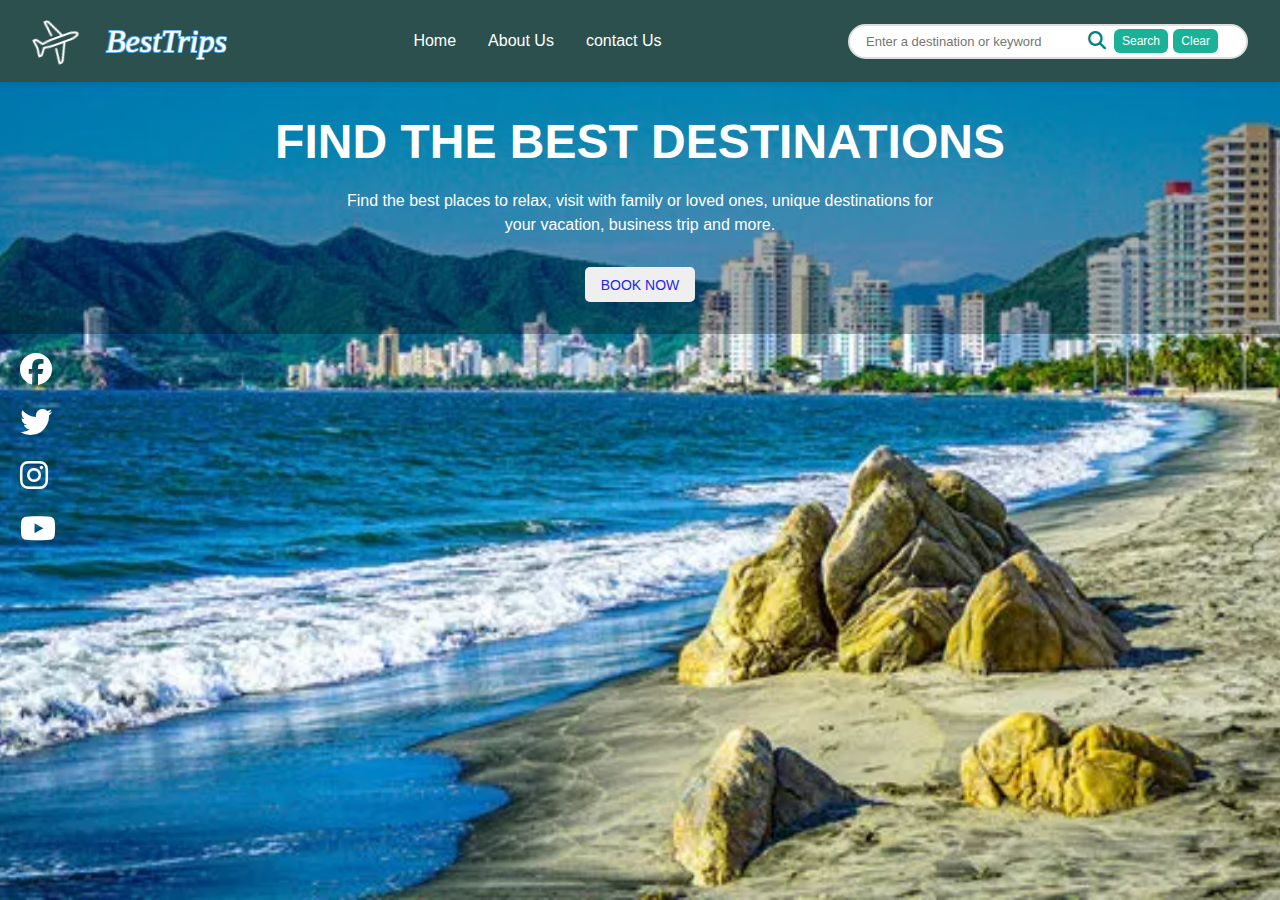
<file: index.html>
<!DOCTYPE html>
<html lang="es">
    <head>
        <link rel="stylesheet" href="travel_recommendation.css">
        <link rel="stylesheet" href="https://cdnjs.cloudflare.com/ajax/libs/font-awesome/6.4.0/css/all.min.css">
    </head>
    <body>
        <nav>
            <div class="logo-container">
                <img src="images/plane.png" alt="Best Trips Logo"  class="logo-icon">
                <span class="logo-text">BestTrips</span>
            </div>

            <div id="nav-links">
                <a href="index.html">Home</a>
                <a href="about_us.html">About Us</a>
                <a href="contact_us.html">contact Us</a>
            </div>

            <div class="search-container">
                <input type="text" placeholder="Enter a destination or keyword" id="searchInput">
                <i class="fas fa-search search-icon"></i>
                <button type="button" id="searchBtn">Search</button>
                <button type="button" id="clearBtn">Clear</button>
            </div>
        </nav>
        <main>
            <section class="hero">
                <h1>FIND THE BEST DESTINATIONS</h1>
                <p>Find the best places to relax, visit with family or loved ones, unique destinations for your vacation, business trip and more.</p>
                <button type="button" id="bookNowBtn">BOOK NOW</button>
            </section>
            
            <section id="results-container" class="results-section" style="display: none;"></section>

            <div class="social-media">
                <a href="#" title="Facebook"><i class="fab fa-facebook"></i></a>
                <a href="#" title="Twitter"><i class="fab fa-twitter"></i></a>
                <a href="#" title="Instagram"><i class="fab fa-instagram"></i></a>
                <a href="#" title="YouTube"><i class="fab fa-youtube"></i></a>
            </div>
        </main>
        <script src="travel_recommendation.js"></script>
    </body>
</html>
</file>
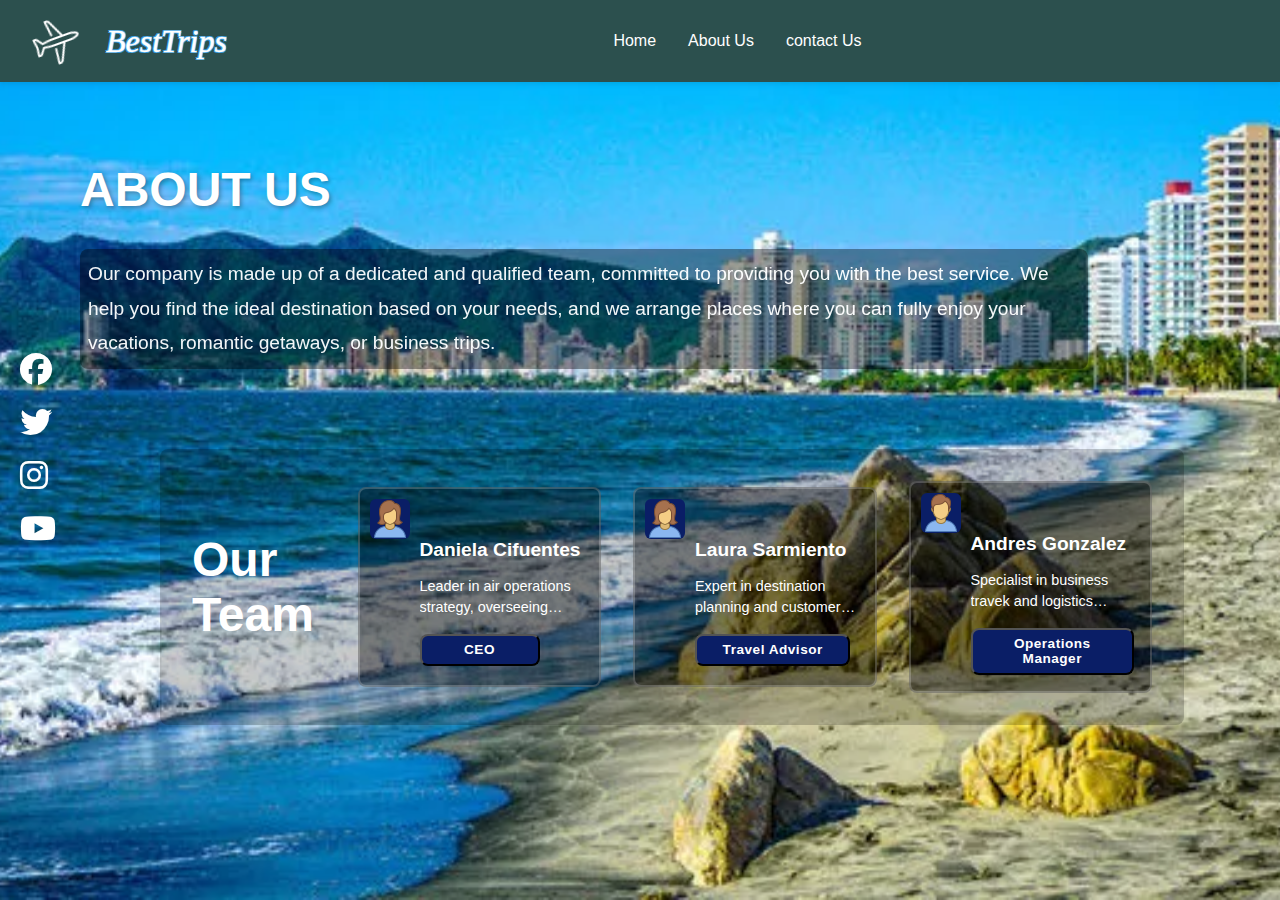
<file: about_us.html>
<!DOCTYPE html>
<html lang="es">
    <head>
        <link rel="stylesheet" href="travel_recommendation.css">
        <link rel="stylesheet" href="https://cdnjs.cloudflare.com/ajax/libs/font-awesome/6.4.0/css/all.min.css">
    </head>
    <body>
        <nav>
            <div class="logo-container">
                <img src="images/plane.png" alt="Best Trips Logo"  class="logo-icon">
                <span class="logo-text">BestTrips</span>
            </div>

            <div id="nav-links">
                <a href="index.html">Home</a>
                <a href="about_us.html">About Us</a>
                <a href="contact_us.html">contact Us</a>
            </div>
        </nav>
        <main>
            <section class="about">
                <h1>ABOUT US</h1>
                <p>Our company is made up of a dedicated and qualified team, committed to providing you with the best service. We help you find the ideal destination based on your needs, and we arrange places where you can fully enjoy your vacations, romantic getaways, or business trips.</p>
            </section>

            <section class="about-team">
                <h1>Our Team</h1>

                <div class="team-member">
                    <img src="images/women.png" alt="CEO-Icon" class="member-icon">
                    <h2>Daniela Cifuentes</h2>
                    <p>Leader in air operations strategy, overseeing connections within our flight systems.</p>
                    <button class="roleBtn">CEO</button>
                </div>

                <div class="team-member">
                    <img src="images/women.png" alt="Travel-Icon" class="member-icon">
                    <h2>Laura Sarmiento</h2>
                    <p>Expert in destination planning and customer service.</p>
                    <button class="roleBtn">Travel Advisor</button>
                </div>

                <div class="team-member">
                    <img src="images/man.png" alt="Operations-Icon" class="member-icon">
                    <h2>Andres Gonzalez</h2>
                    <p>Specialist in business travek and logistics coordination.</p>
                    <button class="roleBtn">Operations Manager</button>
                </div>
            </section>
            
            <div class="social-media">
                <a href="#" title="Facebook"><i class="fab fa-facebook"></i></a>
                <a href="#" title="Twitter"><i class="fab fa-twitter"></i></a>
                <a href="#" title="Instagram"><i class="fab fa-instagram"></i></a>
                <a href="#" title="YouTube"><i class="fab fa-youtube"></i></a>
            </div>
        </main>
    </body>
</html>
</file>
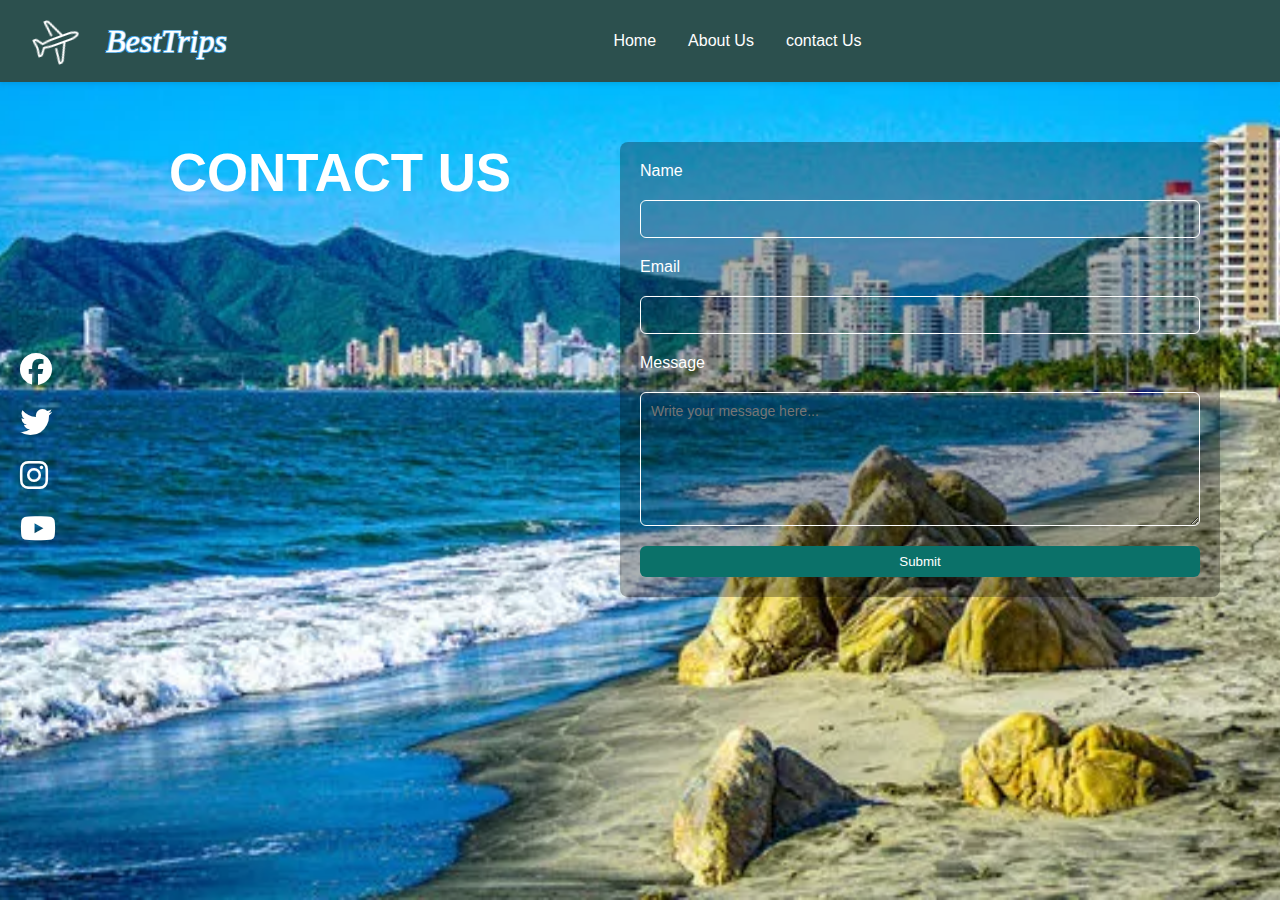
<file: contact_us.html>
<!DOCTYPE html>
<html lang="es">
    <head>
        <link rel="stylesheet" href="travel_recommendation.css">
        <link rel="stylesheet" href="https://cdnjs.cloudflare.com/ajax/libs/font-awesome/6.4.0/css/all.min.css">
    </head>
    <body>
        <nav>
            <div class="logo-container">
                <img src="images/plane.png" alt="Best Trips Logo"  class="logo-icon">
                <span class="logo-text">BestTrips</span>
            </div>

            <div id="nav-links">
                <a href="index.html">Home</a>
                <a href="about_us.html">About Us</a>
                <a href="contact_us.html">contact Us</a>
            </div>
        </nav>
        <div class="contact">
            <div class="contact-title">
                <h2>CONTACT US</h2>
            </div>
            <form class="contact-form">
                <label for="name">Name</label>
                <input type="text" id="name" name="name" required>
                <label for="email">Email</label>
                <input type="text" id="email" name="email" required>
                <label for="message">Message</label>
                <textarea id="message" rows="7" placeholder="Write your message here..." required></textarea>
                <button type="button" id="SubmitBtn">Submit</button>
            </form>
            <div class="social-media">
                <a href="#" title="Facebook"><i class="fab fa-facebook"></i></a>
                <a href="#" title="Twitter"><i class="fab fa-twitter"></i></a>
                <a href="#" title="Instagram"><i class="fab fa-instagram"></i></a>
                <a href="#" title="YouTube"><i class="fab fa-youtube"></i></a>
            </div>
        </div>
    </body>
</html>
</file>
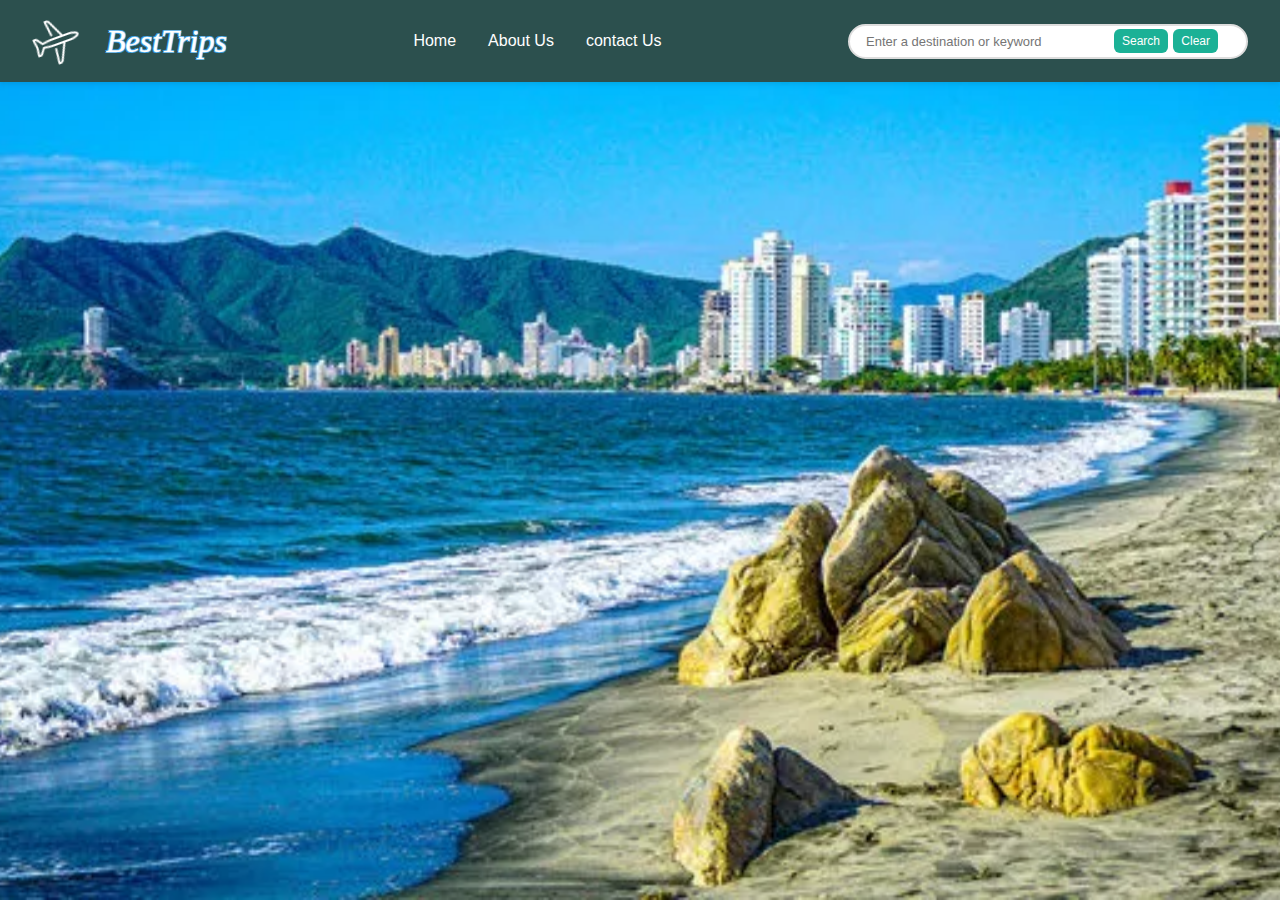
<file: travel_recommendation.html>
<!DOCTYPE html>
<html lang="es">
    <head>
        <title>Best Trips</title>
        <link rel="stylesheet" href="travel_recommendation.css">
    </head>
    <body>
        <!-- Navigation bar -->
        <nav>
            <div class="logo-container">
                <img src="images/plane.png" alt="Best Trips Logo"  class="logo-icon">
                <span class="logo-text">BestTrips</span>
            </div>

            <div id="nav-links">
                <a href="home.html">Home</a>
                <a href="about_us.html">About Us</a>
                <a href="contact_us.html">contact Us</a>
            </div>

            <!-- Search bar -->
            <div class="search-container">
                <input type="text" placeholder="Enter a destination or keyword" id="searchInput">
                <button type="button" id="searchBtn">Search</button>
                <button type="button" id="clearBtn">Clear</button>
            </div>
        </nav>
    </body>
</html>
</file>
<file: travel_recommendation.css>
* {
    margin: 0;
    padding: 0;
    box-sizing: border-box;
}

body {
    font-family: 'Arial', sans-serif;
    background-image: url("images/SantaMarta.webp");
    background-size: cover;
    background-position: center;
    background-attachment: fixed;
    min-height: 100vh;
    color: white;
}

nav {
    background-color: #2c504e;
    padding: 1rem 2rem;
    display: flex;
    justify-content: space-between;
    align-items: center;
    box-shadow: 0 2px 5px rgba(0, 0, 0, 0.1);
    position: relative;
}

.logo-container {
    display: flex;
    flex-direction: row;
    align-items: center;
    gap: 1.5rem;
}

.logo-icon {
    width: 50px;
    height: 50px;
    object-fit: contain;
    transform: rotate(-20deg);
    filter: brightness(0) invert(1);
}

.logo-text {
    font-size: 2rem;
    font-style: italic;
    font-family: 'Georgia', serif;
    -webkit-text-stroke: 0.5px #ffffff;
    text-shadow:
        1px 1px 0px #3498db,
        -1px -1px 0px #3498db,
        1px -1px 0px #3498db,
        -1px 1px 0px #3498db;
}

.nav-spacer {
    flex: 1;
}

#nav-links {
    display: flex;
    gap: 2rem;
    flex: 1;
    justify-content: center;
}

#nav-links a {
    color: white;
    text-decoration: none;
    font-weight: 500;
    transition: color 0.3s ease;
}

#nav-links a:hover {
    color: #3498db;
}

.search-container {
    position: relative;
    display: flex;
    align-items: center;
}

.search-icon {
    position: absolute;
    color: teal;
    font-size: 18px;
    position: absolute;
    left: 240px;
}

#searchInput {
    padding: 0.5rem 1rem;
    padding-right: 120px;
    border: 2px solid #ddd;
    border-radius: 25px;
    outline: none;
    width: 400px;
    font-size: 13px;
}

#searchBtn, #clearBtn {
    position: absolute;
    right: 5px;
    background-color: transparent;
    color: #666;
    border: none;
    padding: 0.3rem 0.5rem;
    border-radius: 6px;
    cursor: pointer;
    font-size: 12px;
}

#searchBtn:hover {
    background-color: #588caf;
}

#searchBtn {
    right: 80px;
    background-color: #1bb196;
    color: white;
}

#clearBtn {
    right: 30px;
    background-color: #1bb196;
    color: white;
}

#clearBtn:hover {
    background-color: #b33a4a;
}

.hero {
    position: relative;
    display: flex;
    flex-direction: column;
    align-items: center;
    justify-content: flex-start;
    text-align: center;
    padding: 2rem;
    background: rgba(0, 0, 0, 0.3);
}

.hero h1 {
    font-size: 3rem;
    margin-bottom: 20px;
}

.hero p {
    max-width: 600px;
    line-height: 1.5;
    font-size: 1rem;
}

#bookNowBtn {
    margin-top: 30px;
    color: #2428e5;
    border: none;
    padding: 0.6rem 1rem;
    border-radius: 5px;
    cursor: pointer;
    font-size: 14px;
}

#bookNowBtn:hover {
    background-color: #0d461e;
    color: white;
}

.social-media {
    position: fixed;
    left: 20px;
    top: 50%;
    transform: translateY(-50%);
    display: flex;
    flex-direction: column;
    gap: 1rem;
    z-index: 1000;
}

.social-media a {
    color: white;
    font-size: 2rem;
}

.about {
    display: flex;
    flex-direction: column;
    padding: 5rem;
}

.about h1 {
    font-size: 3rem;
    font-weight: bold;
    margin-bottom: 2rem;
    text-shadow: 2px 2px 4px rgba(0, 0, 0, 0.3);
}

.about p {
    font-size: 1.2rem;
    line-height: 1.8;
    max-width: 90%;
    margin: 0;
    padding: 0.5rem;
    background-color: rgba(0, 0, 0, 0.4);
    border-radius: 8px;
    opacity: 0.95;
}

.about-team {
    font-size: 1.5rem;
    display: flex;
    flex-direction: row;
    justify-content: space-around;
    align-items: center;
    padding: 2rem;
    gap: 2rem;
    background: rgba(0, 0, 0, 0.2);
    max-width: 80%;
    margin-left: auto;
    margin-right: 6rem;
    border-radius: 8px;
}

.team-member {
    background: rgba(0, 0, 0, 0.4);
    border-radius: 8px;
    width: 350px;
    min-height: 200px;
    padding: 1rem;
    padding-left: 60px;
    padding-top: 1rem;
    display: flex;
    flex-direction: column;
    align-items: flex-start;
    text-align: left;
    border: 2px solid rgba(255, 255, 255, 0.2);
    transition: transform 0.3s ease;
    gap: 15px;
    position: relative;
    padding-top: 50px;
}

.team-member .member-icon {
    width: 40px;
    height: 40px;
    background: rgba(10, 30, 102, 1.5);
    border-radius: 15%;
    object-fit: cover;
    flex-shrink: 0;
    margin-top: 5px;
    position: absolute;
    top: 0;
    left: 0;
    margin: 10px;
}

.team-member h2 {
    font-size: 1.2rem;
}

.team-member p {
    font-size: 0.9rem;
    display: -webkit-box;
    -webkit-line-clamp: 2;
    -webkit-box-orient: vertical;
    overflow: hidden;
    text-overflow: ellipsis;
    line-height: 1.5;
}

.roleBtn {
    background: rgba(10, 30, 102, 1);
    color: white;
    padding: 0.4rem 1.6rem;
    border-radius: 8px;
    font-weight: 600;
    cursor: pointer;
    transition: all 0.3s ease;
    letter-spacing: 0.5px;
    font-size: 0.85rem;
    min-width: 120px;
}

.contact {
    display: flex;
    justify-content: space-between;
    align-items: flex-start;
    width: 100%;
    max-width: 1200px;
    margin: 40px auto;
    padding: 20px;
}

.contact-title {
    flex: 1;
    display: flex;
    justify-content: center;
    align-items: center;
}

.contact-title h2 {
    font-size: 3.3rem;
}

.contact-form {
    flex: 1;
    display: flex;
    flex-direction: column;
    gap: 20px;
    background: rgba(0, 0, 0, 0.3);
    padding: 20px;
    border-radius: 8px;
}

.contact-form input,
.contact-form textarea {
    padding: 10px;
    border: 1px solid white;
    border-radius: 6px;
    background-color: transparent;
    color: white;
    font-size: 14px;
    font-family: inherit;
}

.contact-form button {
    background: #0b7169;
    color: white;
    padding: 8px;
    border: none;
    border-radius: 6px;
    cursor: pointer;
}

.contact-form button:hover {
    background: #096f3e;
}

@media (max-width: 768px) {
    nav {
        flex-direction: column;
        align-items: flex-start;
        padding: 1rem;
    }

    .logo-container {
        justify-content: center;
        width: 100%;
        margin-bottom: 1rem;
    }

    #nav-links {
        flex-direction: column;
        align-items: flex-start;
        gap: 0.5rem;
        width: 100%;
        margin-bottom: 1rem;
    }

    .search-container {
        flex-direction: column;
        align-items: flex-start;
        width: 100%;
    }

    #searchInput {
        width: 100%;
        max-width: none;
        padding-right: 120px;
    }

    .search-icon {
        left: 16px;
        top: 50%;
        transform: translateY(-50%);
    }

    #searchBtn, #clearBtn {
        position: static;
        margin-top: 0.5rem;
    }

    #searchBtn {
        background-color: #1bb196;
        color: white;
    }

    #clearBtn {
        background-color: #1bb196;
        color: white;
    }

    .hero h1 {
        font-size: 2rem;
    }

    .hero p {
        font-size: 0.9rem;
        max-width: 90%;
    }

    #bookNowBtn {
        font-size: 12px;
        padding: 0.5rem 0.8rem;
    }
    
    #nav-links {
        gap: 1rem;
    }

    #searchInput {
        width: 100%;
        max-width: 280px;
    }

    .social-media {
        position: fixed;
        left: 10px;
        top: 60%;
        gap: 0.8rem;
    }

    .social-media a {
        font-size: 1.5rem;
        width: 40px;
        height: 40px;
        padding: 0.6rem;
    }

    .about {
        padding: 2rem 1rem;
    }
    
    .about h1 {
        font-size: 2.2rem;
    }
    
    .about p {
        font-size: 1rem;
    }

    .about-team {
        padding: 2rem 1rem;
    }

    .team-member {
        width: 100%;
        min-height: auto;
        padding: 1rem;
        align-items: center;
        text-align: center;
        padding-left: 1rem;
        padding-top: 2.5rem;
    }

    .team-member .member-icon {
        width: 30px;
        height: 30px;
        margin: 5px auto;
        position: relative;
        top: auto;
        left: auto;
    }

    .team-member h2 {
        font-size: 1rem;
    }

    .team-member p {
        font-size: 0.8rem;
        -webkit-line-clamp: 3;
        text-align: center;
    }

    .roleBtn {
        font-size: 0.8rem;
        padding: 0.4rem 1rem;
        min-width: auto;
        margin: 0 auto;
        display: block;
    }
}
</file>
